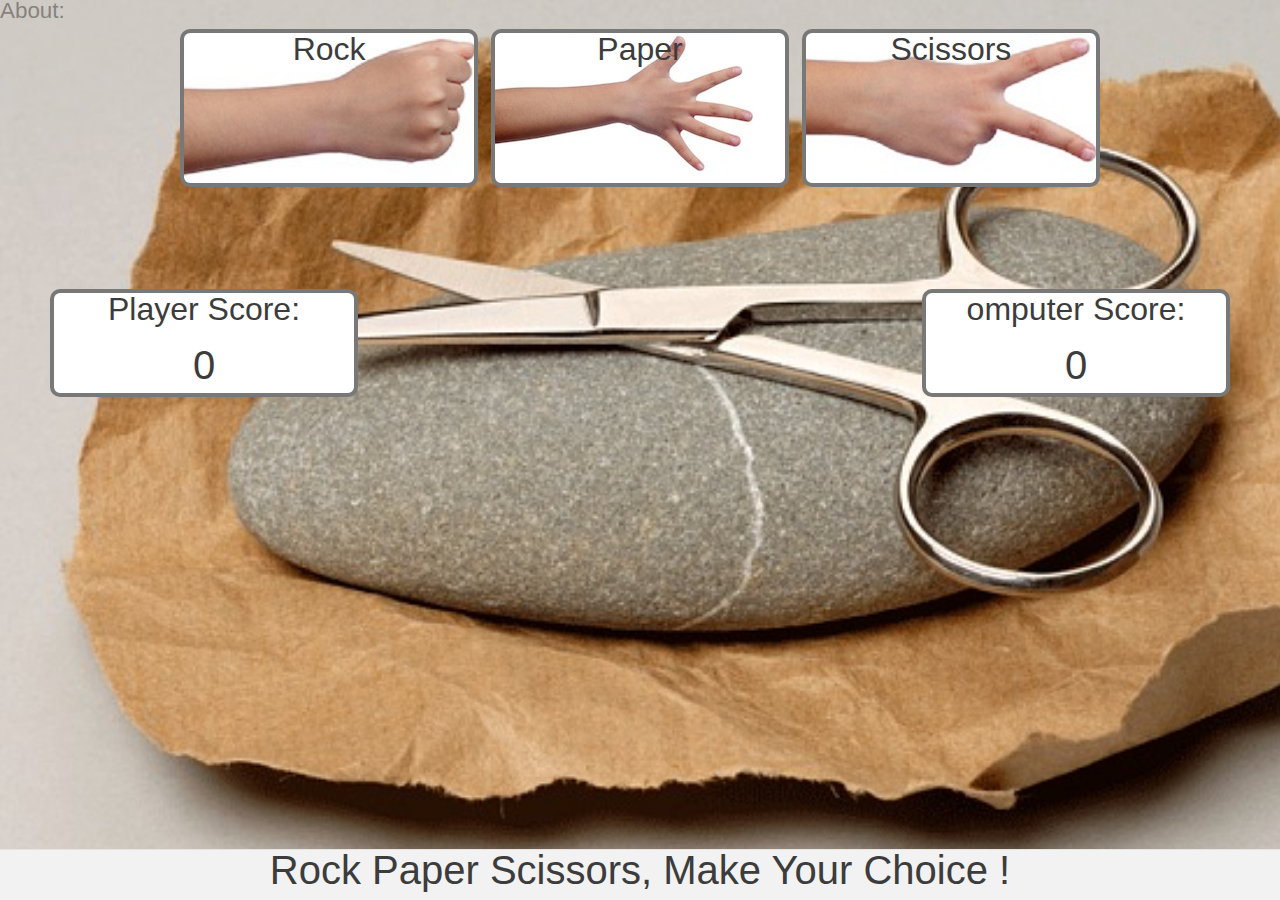
<file: index.html>
<!DOCTYPE html>
<html lang="en">
  <head>
    <meta charset="UTF-8">
    <meta name="viewport" content="width=device-width, initial-scale=1.0">
    <link rel="stylesheet" type="text/css" href="./styles/reset.css">
    <link rel="stylesheet" type="text/css" href="./styles/main.css">
    <link rel="shortcut icon" type="image/icon" href="./images/favicon.png">
    <title>Rock Paper Scissors</title>
  </head>
 
 <body>

  <header>
    <div class="header-container">
      <div id="about-tab" class="about">About:</div>
    </div>
  </header>

  <main>

    <div class="image-container">
      <div class="row">
        <div id="rock-img" class="block">Rock</div>
        <div id="paper-img" class="block">Paper</div>
        <div id="scissors-img" class="block">Scissors</div>
      </div>
    </div>

    <div class="score-container">
      <div class="left-score-container">
        <span> Player Score: </span>
        <p id="player-score" class="score">0</p>
      </div>
      <div class="right-score-container">
        <span> omputer Score: </span> 
        <break>
        <p id="computer-score" class="score">0</p>
      </div>
    </div>

    <div id="response-cnt" class="response-container"> 
      <div class="row">
        <div id="player-img" class="block">Player's Move</div>
        <div id="computer-img" class="block">Computer's Move</div>
      </div>   
    </div>

  </main>
  
  <footer>
    <div class="message-box">
      <p id="message" class="message"> Rock Paper Scissors, Make Your Choice ! </p>
    </div>
  </footer>
  </body>
  <script type="text/javascript" src="./scripts/rock_paper_scissors.js"></script> 
</html>
</file>
<file: styles/main.css>
html {
  height: 100%;
  margin: 0;
  display: block;
  overflow: hidden;
}

body {
  background-image: url("../images/background-image.jpg");
  background-size: cover;
  background-color: #3C3C3C;
  color: #DCDCDC;
  font-family: Arial, Verdana, sans-serif;
  text-align: center;
  font-size: 2em;
}

header {
}

.header-container {
  text-align: left;
  font-size: .7em;
}

.about {  
  width: 100px;
  color: #3C3C3C; 
}

#about-tab:hover {
  opacity: .5; 
}

main {
}

.image-container {
  margin-top: 5px;
}

.row {
  text-align: center;
}

.block {
  width: 290px;
  height: 150px;
  background-color: #3C3C3C;
  color: #3C3C3C;
  border-width: 4px;
  border-radius: 10px;
  border-color: #787878;
  border-style:solid;
  margin: 2px;  
  display: inline-block;
  text-align: center; 
}

#rock-img {
  background-image: url("../images/rock-player.png");
}

#paper-img {    
  background-image: url("../images/paper-player.png");  
}

#scissors-img {
  background-image: url("../images/scissors-player.png");
}

#rock-img:hover {
  opacity: .5; 
}

#paper-img:hover {
  opacity: .5; 
}

#scissors-img:hover {
  opacity: .5; 
}

.score-container{
  margin-top: 100px;
}

.left-score-container {
  width: 300px;
  height: 100px;
  margin-left: 50px;
  float: left;
  text-align: center;
  border-radius:10px;
  border-width: 4px;
  border-color: #787878;
  border-style: solid;
  color: #3C3C3C;
  background-color: #FFFF;
}

.right-score-container {
  width: 300px;
  height: 100px;
  margin-right: 50px;
  float: right;
  text-align: center;
  border-radius:10px;
  border-width: 4px;
  border-color: #787878;
  border-style: solid;
  color: #3C3C3C;
  background-color: #FFFF;
}

.score {
  margin: 10px;
  padding: 10px;    
  font-size: 40px;
  text-align: center;
  color: #3C3C3C;
}

div.response-container {
  margin-top: 330px;
  visibility: hidden;
}

footer {
  height: 50px;
  background: #f2f2f2;
  border-top: 1px solid #e4e4e4;
  bottom: 0;
  font-size: 20px;
  color: #3C3C3C;
  position: fixed;
  width: 100%;
  overflow: hidden;
}

.message {
  font-size: 40px;
}














/* ********************** HEADER ********************** */
</file>
